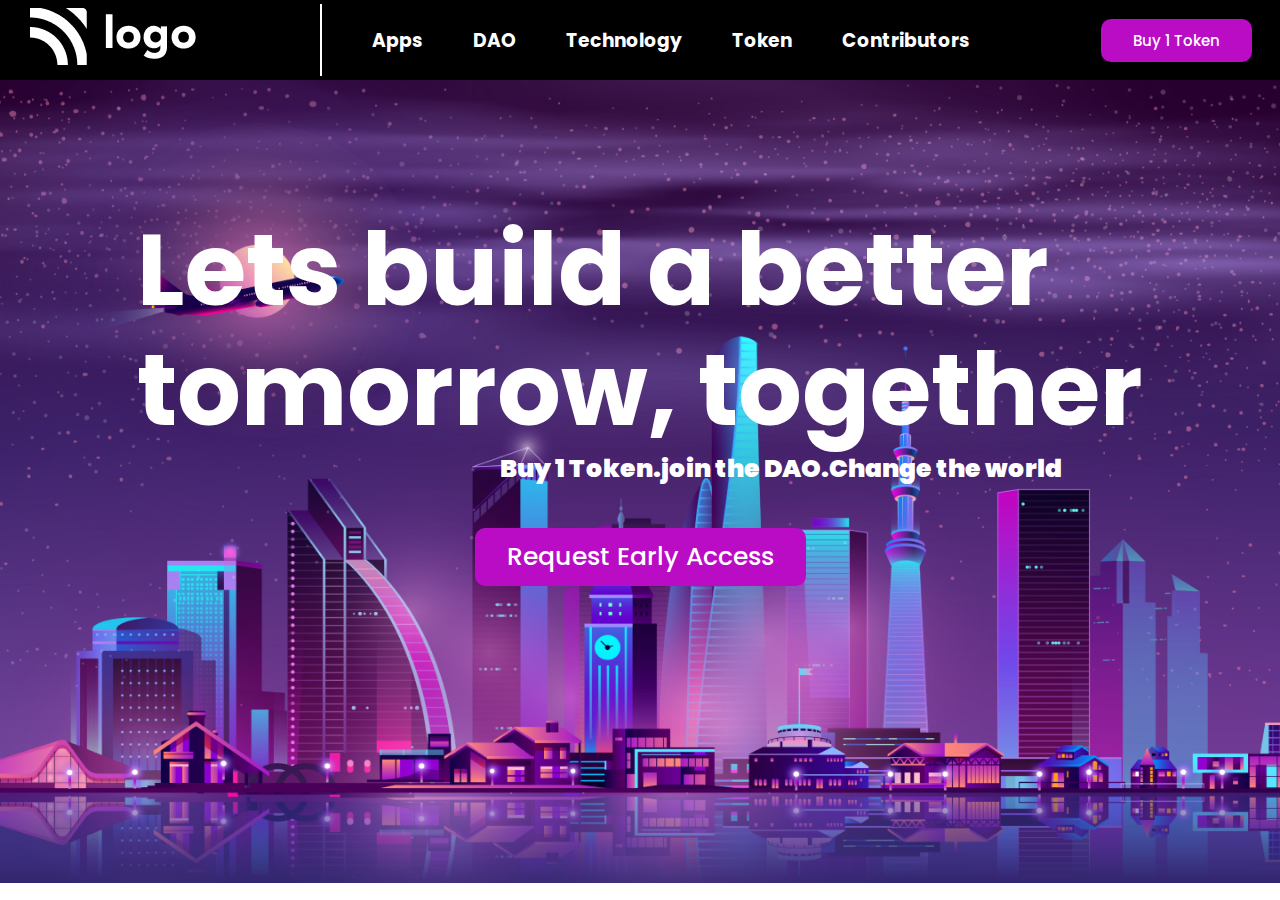
<file: ASSIGNMENT 3/index.html>
<!DOCTYPE html>
<html lang="en">
<head>
    <meta charset="UTF-8">
    <meta name="viewport" content="width=device-width, initial-scale=1.0">
    <title>Document</title>
    <link rel="preconnect" href="https://fonts.googleapis.com">
    <link rel="preconnect" href="https://fonts.gstatic.com" crossorigin>
    <link href="https://fonts.googleapis.com/css2?family=Poppins:wght@300&display=swap" rel="stylesheet">
    <link rel="stylesheet" href="./style.css">
</head>
<body>
    <div class="nav">
        <div class="nav-logo">
            <img src="./white-logo (3).png" alt=""></div>
        <div class="nav-text">
            <div class="white-line"></div>
            <h3>Apps</h3>
            <h3>DAO</h3>
            <h3>Technology</h3>
            <h3>Token</h3>
            <h3>Contributors</h3>
        </div>
        <div class="nav-button"><button>Buy 1 Token</button></div>
    </div>
    <div class="hero">
        <div class="hero-text">
            <h1>Lets build a better<br> tomorrow, together</h1>
        </div>
        <pre>Buy 1 Token.join the DAO.Change the world</pre>
        <div class="hero-button">
            <button>Request Early Access</button>
        </div>
    </div>
</body>
</html>
</file>
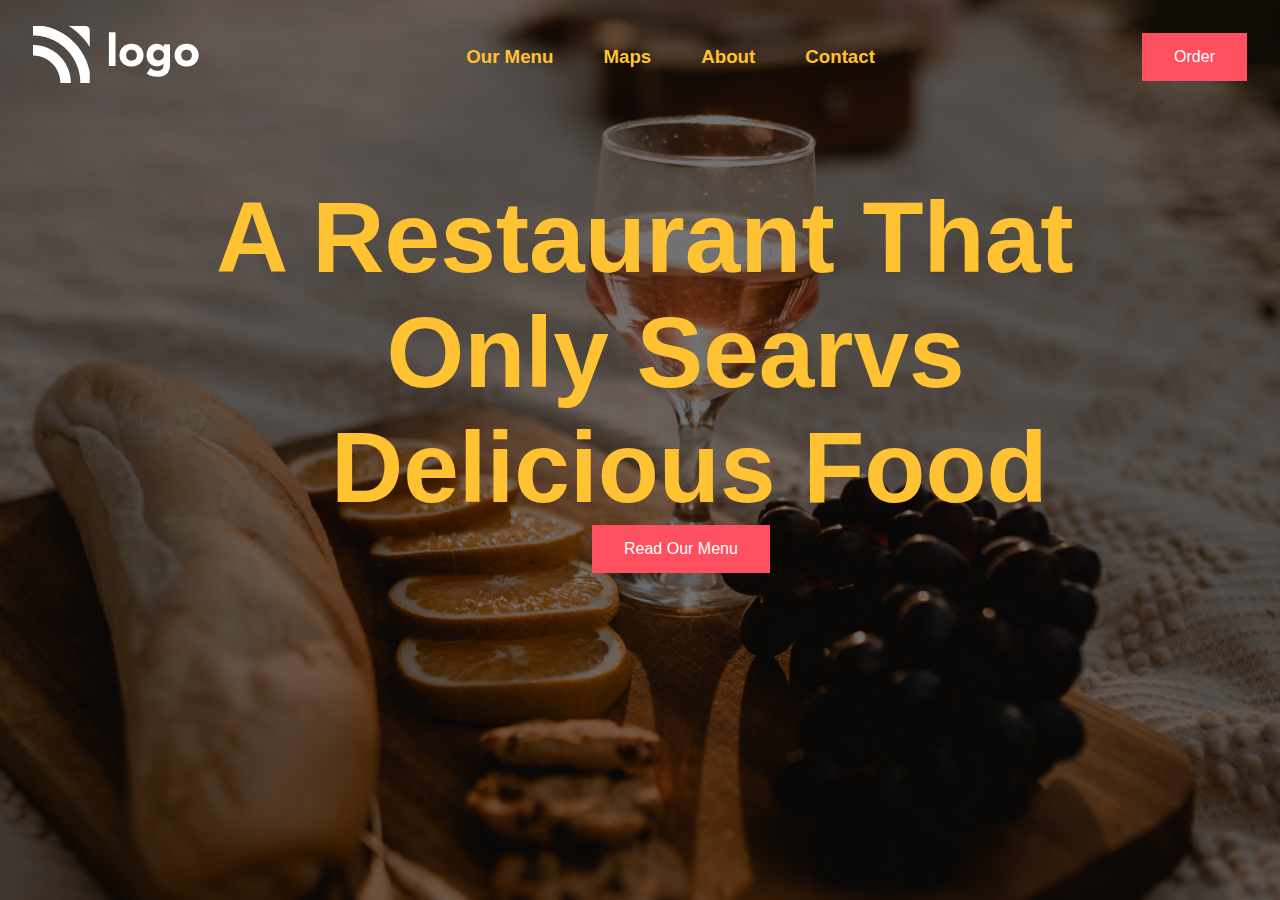
<file: PWSKILLS ASSIGNMENTS/ASSIGNMENT 1/index.html>
<!DOCTYPE html>
<html lang="en">
<head>
    <meta charset="UTF-8">
    <meta name="viewport" content="width=device-width, initial-scale=1.0">
    <title>Document</title>
    <link rel="stylesheet" href="./style.css">
</head>
<body>
    <div class="nav">
        <div class="nav-logo">
            <img src="./white-logo (2).png" alt="nav bar logo">
        </div>
        <div class="nav-text">
            <h3>Our Menu</h3>
            <h3>Maps</h3>
            <h3>About</h3>
            <h3>Contact</h1>
        </div>
        <div class="nav-button">
            <button >Order</button>
        </div>
    </div>
    <div class="hero">
        <div class="hero-text">
            <pre><h1> A Restaurant That </h1></pre>
            <pre><h1>       Only Searvs </h1></pre>
            <pre><h1>     Delicious Food</h1></pre>
        </div>
        <button class="hero-button">Read Our Menu</button>
    </div>


</body>
</html>
</file>
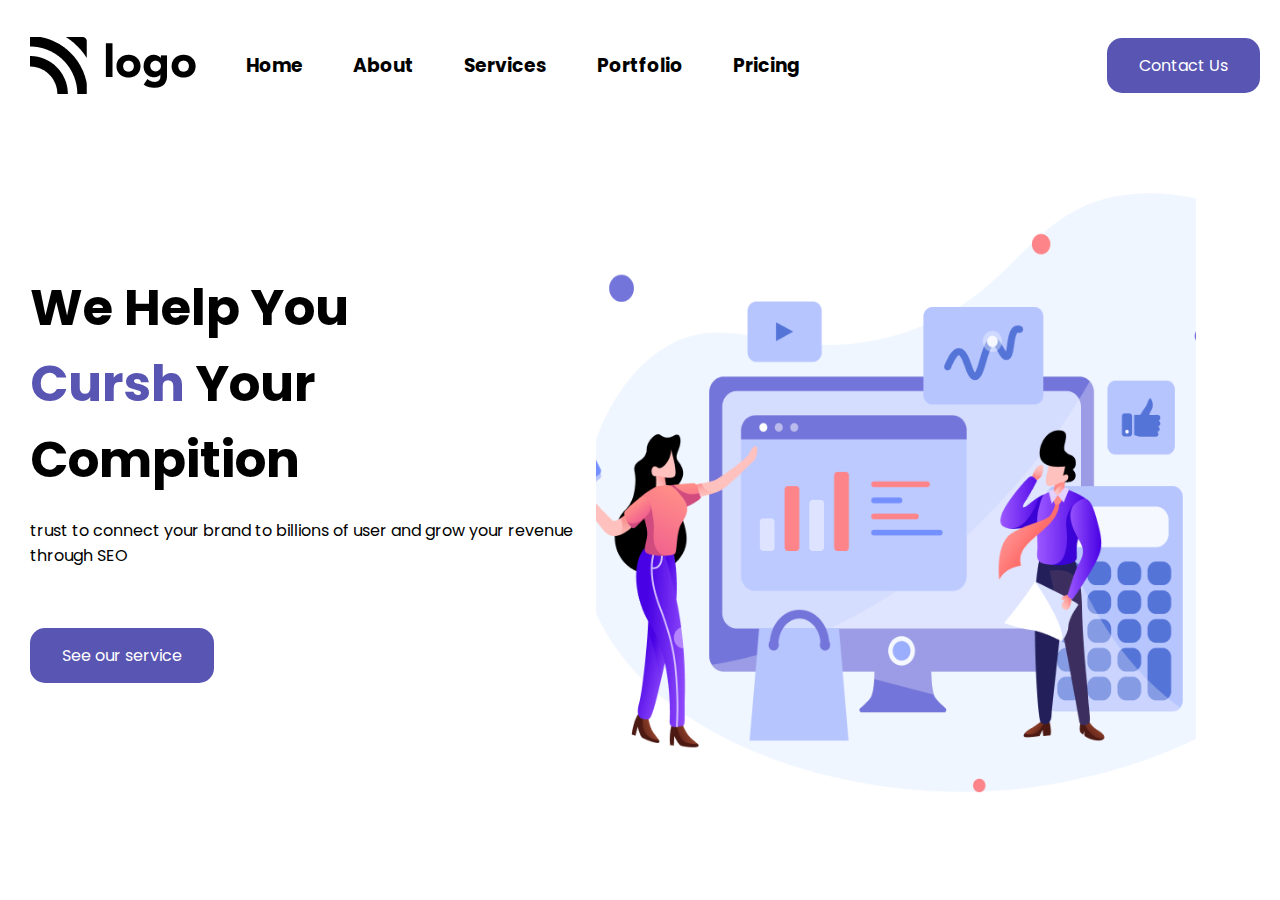
<file: PWSKILLS ASSIGNMENTS/ASSIGNMENT 2/index.html>
<!DOCTYPE html>
<html lang="en">
<head>
    <meta charset="UTF-8">
    <meta name="viewport" content="width=device-width, initial-scale=1.0">
    <title>Document</title>
    <link rel="preconnect" href="https://fonts.googleapis.com">
    <link rel="preconnect" href="https://fonts.gstatic.com" crossorigin>
    <link href="https://fonts.googleapis.com/css2?family=Poppins:wght@300&display=swap" rel="stylesheet">
    <link rel="stylesheet" href="./style.css">
</head>
<body>
    <div class="nav">
        <div class="nav-part-1">
            <img src="./Logo.png" alt="logo">
            <h3>Home</h3>
            <h3>About</h3>
            <h3>Services</h3>
            <h3>Portfolio</h3>
            <h3>Pricing</h3>
        </div>
        
        <div class="nav-button">
            <button>Contact Us</button>
        </div>
    </div>
    <div class="main">
        <div class="left">
            <div class="left1">
                <h1>We Help You</h1>
                <h1><span>Cursh</span> Your</h1>
                <h1>Compition</h1>
                <p> trust to connect your brand to billions of user and grow your revenue <br>through SEO</p>
                <button id="left-button">See our service</button>
            </div>

        </div>
        <div class="right">
            <img src="./Header Illustration.png" alt="">
        </div>
    </div>
</body>
</html>
</file>
<file: ASSIGNMENT 3/style.css>
*{
    margin: 0;
    padding: 0;
    box-sizing: border-box;
    font-family: 'Poppins', sans-serif;
}
html ,body{
    height: 100%;
    width: 100%;
}
.nav{
    height: 80px;
    width: 100%;
    background-color: #000000;
    display: flex;
    align-items: center;
    justify-content: space-between;
    color: white;
    /* padding-top: 50px; */
    padding-left: 20px;
    padding-right: 28px;
}
.nav img{
    margin-left: 10px;
}
.white-line{
    height: 72px;
    width: 2px;
    background-color: #fff;
}
.nav-text{
    position: absolute;
    display: flex;
    align-items: center;
    justify-content: center;
    gap: 50px;
    margin-left: 300px;
}
.nav button{
    padding: 10px 32px;
    background-color: #ba0cc5;
    border: none;
    color: #fff;
    font-size: 15px;
    font-weight: 500;
    border-radius: 10px;
}

.hero{
    height: 89.2%;
    width: 100%;
    background-image: url(./bg.png);
    background-size:100% 100% ;
    background-repeat: no-repeat;
    font-weight: bolder;
}
.hero-text{
    font-size: 50px;
    color: #fff;
    display: flex;
    align-items: center;
    justify-content: center;
    line-height: 120px;
    padding-top: 130px;
    /* padding-left: 180px; */
}
.hero pre{
    font-size: 25px;
    color: #fff;
    padding-left: 500px;
    font-weight: bolder;
}

.hero-button{
    display: flex;
    align-items: center;
    justify-content: center;
    padding-top: 40px;
}
.hero-button button{
    padding: 10px 32px;
    background-color: #ba0cc5;
    border: none;
    color: #fff;
    font-size: 13px;
    font-weight: 500;
    font-size: 25px;
    border-radius: 10px;
}
</file>
<file: PWSKILLS ASSIGNMENTS/ASSIGNMENT 1/style.css>
*{
    margin: 0;
    padding: 0;
    box-sizing: border-box;
    font-family: 'Poppins', sans-serif;
}
html ,body{
    height: 100%;
     width: 100%;
     background-image:  linear-gradient(rgba(0, 0, 0, 0.5), rgba(0, 0, 0, 0.5)),url(./pexels-maxyne-barcel-10402282\ 1\ \(1\).png);
     background-size: cover;
     background-repeat: no-repeat;
     background-attachment: fixed;
}

.nav{
    height: 80px;
    width: 100%;
    display: flex;
    align-items: center;
    justify-content: space-between;
    padding-top: 33px;
    padding-left: 33px;
    padding-right: 33px;
}

.nav-text{
    display: flex;
    align-items: center;
    justify-content: space-evenly;
    gap: 50px;
    color: #ffc233;
}

button{
    background-color: #ff505f;
    border: none;
    padding: 15px 32px;
    text-align: center;
    font-size: 16px;
    color: white;

}
.hero{
    height: 70%;
    width: 71%;
    position: absolute;
    top: 20%;
    left: 15%;
}
.hero h1{
    font-size: 100px;
    font-weight: 900;
    color: #ffc233;
    justify-content: center;
    
}
.hero-button{
    margin-left:400px;
}
</file>
<file: PWSKILLS ASSIGNMENTS/ASSIGNMENT 2/style.css>
*{
    margin: 0;
    padding: 0;
    box-sizing: border-box;
    font-family: 'Poppins', sans-serif;
}
html ,body{
    height: 100%;
     width: 100%;
}
.nav{
    height: 80px;
    width: 100%;
    padding-top: 50px;
    padding-left: 20px;
    display: flex;
    align-items: center;
    justify-content: space-between;
}
.nav-part-1{
    display: flex;
    align-items: center;
    justify-content: space-between;
    gap: 50px;
    margin-left: 10px;
}
.nav-button{
    padding-right: 20px;

}
button{
    background-color:#5955b3;
    border: none;
    padding: 15px 32px;
    text-align: center;
    font-size: 16px;
    color: white;
    border-radius: 15px;
}
.main{
    height: 85vh;
    width: 100%;
    margin-top: 30px;
    display: flex;
    align-items: center;
    /* justify-content: center; */
}
.left{
    height: 100%;
    width: 40%;
}
.left1 {
    position: absolute;
    top: 30%;
    left: 30px;
    font-size: 25px;
    justify-content: center;
    align-items: center;
}
.left1 p{
    padding-top: 20px;
    font-size: 16px;
}
.left1 span{
    color: #5955b3;
}
#left-button{
    margin-top:60px ;
}
.right{
    height: 100%;
    width: 60%;
    /* background-color: #3b22df; */
    display: flex;
    align-items: center;
    justify-content: center;
}
.right img{
    object-fit: cover;
    height: 600px;
    width: 600px;
}
</file>
